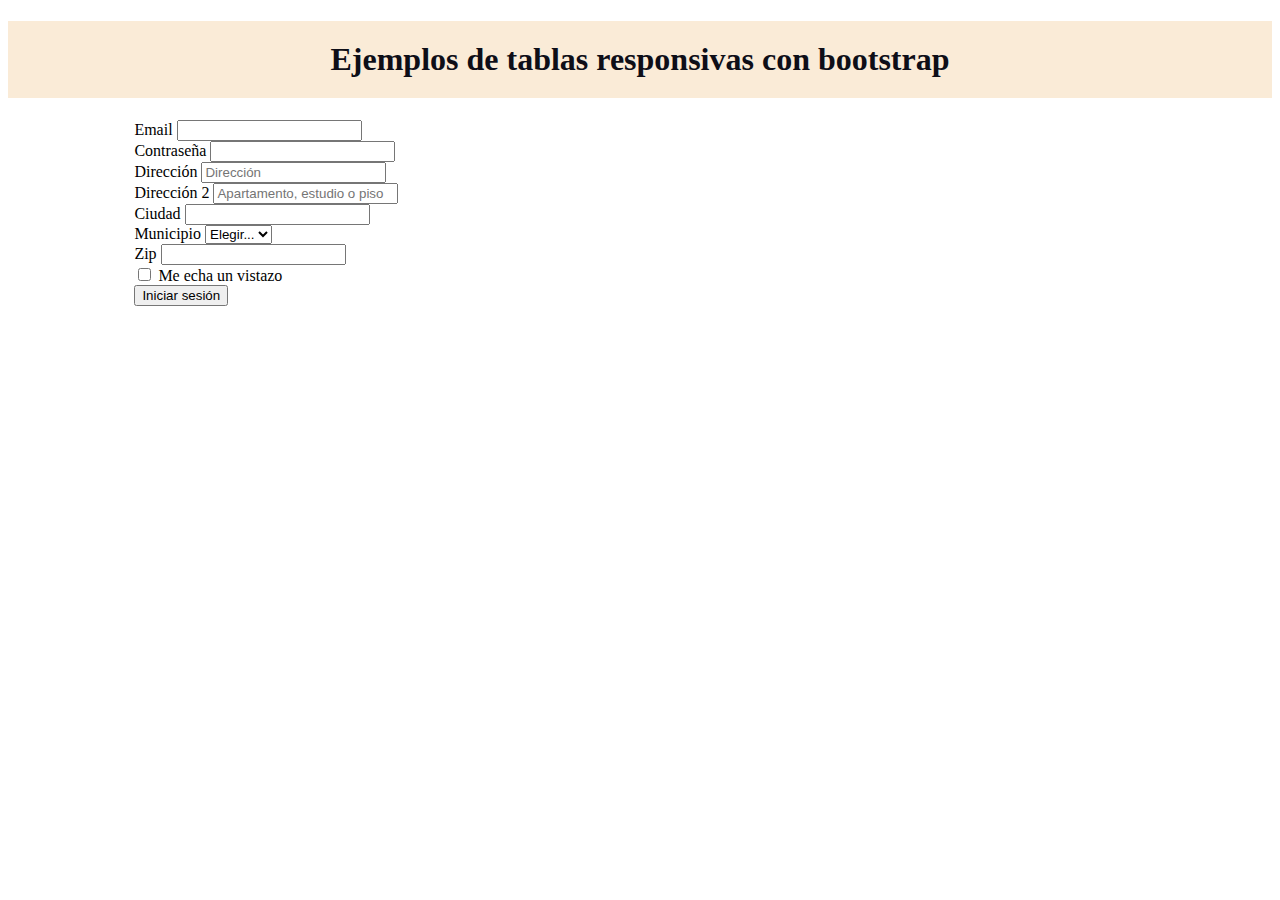
<file: Formularios.html>
<!DOCTYPE html>
<html lang="en">
<head>
    <meta charset="UTF-8">
    <meta name="viewport" content="width=device-width, initial-scale=1.0">
    <link href="https://cdn.jsdelivr.net/npm/bootstrap@5.3.2/dist/css/bootstrap.min.css" rel="stylesheet" 
    integrity="sha384-T3c6CoIi6uLrA9TneNEoa7RxnatzjcDSCmG1MXxSR1GAsXEV/Dwwykc2MPK8M2HN" crossorigin="anonymous">
    <title>Tablas responsivas con bootstrap</title>
    <style>
        h1{
            font-family: 'Segoe UI';
            text-align: center;
            color: rgb(14, 14, 23);
            background-color: antiquewhite;
            padding: 20px;
        }
        .row{
          margin-left: 10%;
          margin-right: 10%;
        }
    </style>
</head>
<body>
    <h1>Ejemplos de tablas responsivas con bootstrap</h1>
    <form class="row g-3">
        <div class="col-md-6">
          <label for="inputEmail4" class="form-label">Email</label>
          <input type="email" class="form-control" id="inputEmail4">
        </div>
        <div class="col-md-6">
          <label for="inputPassword4" class="form-label">Contraseña</label>
          <input type="password" class="form-control" id="inputPassword4">
        </div>
        <div class="col-12">
          <label for="inputAddress" class="form-label">Dirección</label>
          <input type="text" class="form-control" id="inputAddress" placeholder="Dirección">
        </div>
        <div class="col-12">
          <label for="inputAddress2" class="form-label">Dirección 2</label>
          <input type="text" class="form-control" id="inputAddress2" placeholder="Apartamento, estudio o piso">
        </div>
        <div class="col-md-6">
          <label for="inputCity" class="form-label">Ciudad</label>
          <input type="text" class="form-control" id="inputCity">
        </div>
        <div class="col-md-4">
          <label for="inputState" class="form-label">Municipio</label>
          <select id="inputState" class="form-select">
            <option selected>Elegir...</option>
            <option>...</option>
          </select>
        </div>
        <div class="col-md-2">
          <label for="inputZip" class="form-label">Zip</label>
          <input type="text" class="form-control" id="inputZip">
        </div>
        <div class="col-12">
          <div class="form-check">
            <input class="form-check-input" type="checkbox" id="gridCheck">
            <label class="form-check-label" for="gridCheck">
                Me echa un vistazo
            </label>
          </div>
        </div>
        <div class="col-12">
          <button type="submit" class="btn btn-primary">Iniciar sesión</button>
        </div>
      </form>
      <script src="https://cdn.jsdelivr.net/npm/bootstrap@5.3.2/dist/js/bootstrap.bundle.min.js"
       integrity="sha384-C6RzsynM9kWDrMNeT87bh95OGNyZPhcTNXj1NW7RuBCsyN/o0jlpcV8Qyq46cDfL" crossorigin="anonymous"></script>
</body>
</html>
</file>
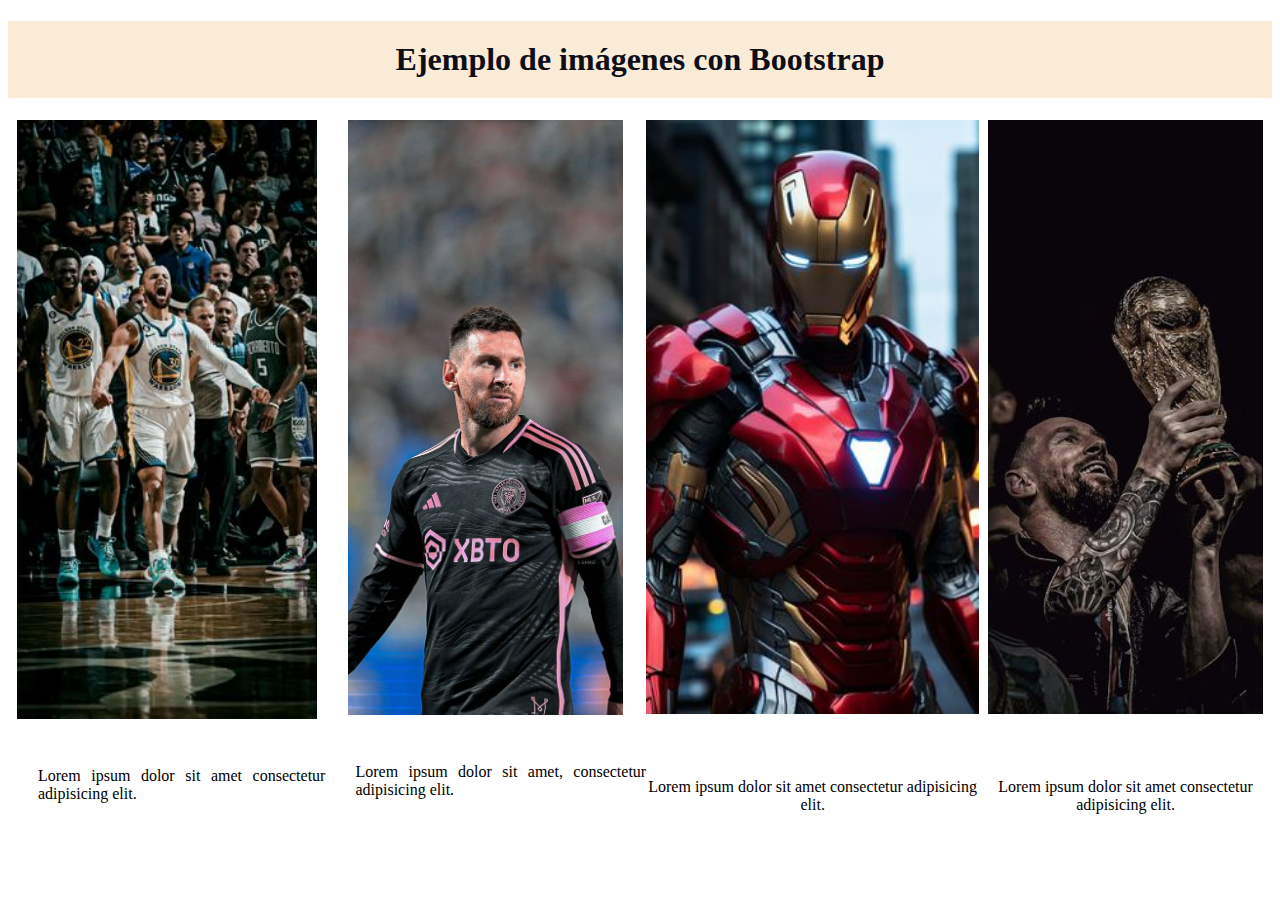
<file: Imagenes.html>
<!DOCTYPE html>
<html lang="en">
<head>
    <meta charset="UTF-8">
    <meta name="viewport" content="width=device-width, initial-scale=1.0">
    <link href="https://cdn.jsdelivr.net/npm/bootstrap@5.3.2/dist/css/bootstrap.min.css" rel="stylesheet" 
    integrity="sha384-T3c6CoIi6uLrA9TneNEoa7RxnatzjcDSCmG1MXxSR1GAsXEV/Dwwykc2MPK8M2HN" crossorigin="anonymous">
    <title>Imagenes responsivas</title>
<style>
    h1{
     font-family: 'Segoe UI';
     text-align: center;
     color: rgb(14, 14, 23);
     background-color: antiquewhite;
     padding: 20px;
    }
    div p{
    padding-top: 10px;
    padding-left: 30px;
    text-align:justify;
    }
    .imagenes{
    display: flex;
}
</style>    
</head>
<body>
    <h1>Ejemplo de imágenes con Bootstrap</h1>
 <div class="imagenes">
    <div style="text-align: center;">
        <img src="img/basquet.jpg" class="img-fluid" alt="..."  width="300">
        <br>
        <br>
        <p>Lorem ipsum dolor sit amet consectetur adipisicing elit.</p>
    </div>

    <div style="text-align: center;">
        <img src="img/juga.jpg" class="img-fluid" alt="..." width="275" >
        <br>
        <br>
        <p>Lorem ipsum dolor sit amet, consectetur adipisicing elit.</p>
    </div>

    <div style="text-align: center;">
        <img src="img/Iroman.jpg" class="img-fluid" alt="..." width="333">
        <br>
        <br>
        <p></p>Lorem ipsum dolor sit amet consectetur adipisicing elit.
    </div>

    <div style="text-align: center;">
        <img src="img/messi.jpg" class="img-fluid" alt="..." width="275">
        <br>
        <br>
        <p></p>Lorem ipsum dolor sit amet consectetur adipisicing elit.
    </div>
 </div>

</body>
</html>
</file>
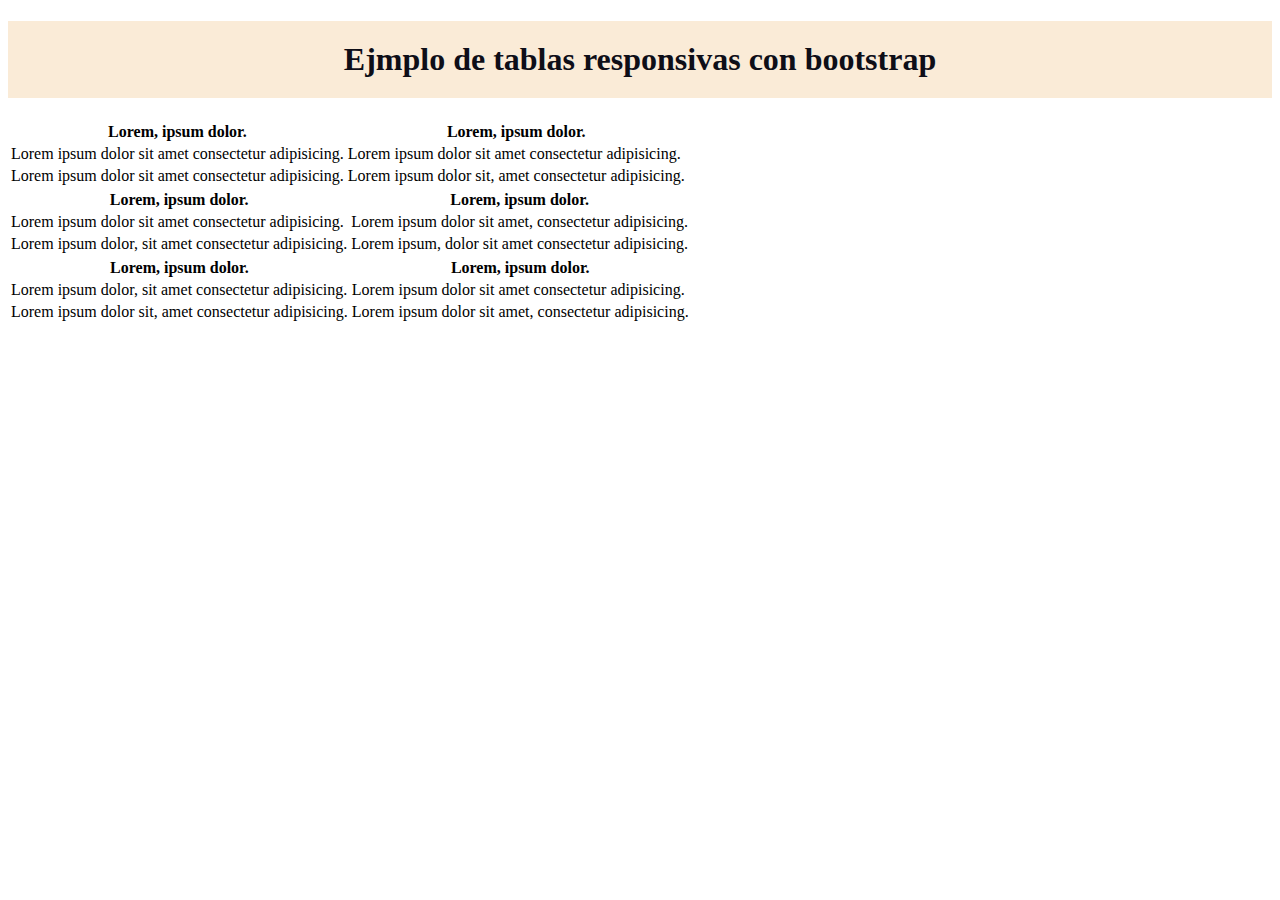
<file: Tablas.html>
<!DOCTYPE html>
<html lang="en">
<head>
  <meta charset="UTF-8">
  <meta name="viewport" content="width=device-width, initial-scale=1.0">
  <link href="https://cdn.jsdelivr.net/npm/bootstrap@5.3.2/dist/css/bootstrap.min.css" rel="stylesheet" 
  integrity="sha384-T3c6CoIi6uLrA9TneNEoa7RxnatzjcDSCmG1MXxSR1GAsXEV/Dwwykc2MPK8M2HN" crossorigin="anonymous">  
  <title>Tablas Responsivas</title>
  <style>
  h1{
    font-family: 'Segoe UI';
    text-align: center;
    color: rgb(14, 14, 23);
    background-color: antiquewhite;
    padding: 20px;
  }
  </style>
  <h1>Ejmplo de tablas responsivas con bootstrap</h1>
</head>
<body>
  <div class="table-responsive-md">
    <table class="table">
      <tr>
        <th>Lorem, ipsum dolor.</th>
        <th>Lorem, ipsum dolor.</th>
      </tr>
      <tr>
        <td>Lorem ipsum dolor sit amet consectetur adipisicing.</td>
        <td>Lorem ipsum dolor sit amet consectetur adipisicing.</td>
      </tr>
      <tr>
        <td>Lorem ipsum dolor sit amet consectetur adipisicing.</td>
        <td>Lorem ipsum dolor sit, amet consectetur adipisicing.</td>
      </tr>
    </table>
  </div>
  <div class="table-responsive-md">
    <table class="table">
      <tr>
        <th>Lorem, ipsum dolor.</th>
        <th>Lorem, ipsum dolor.</th>
      </tr>
      <tr>
        <td>Lorem ipsum dolor sit amet consectetur adipisicing.</td>
        <td>Lorem ipsum dolor sit amet, consectetur adipisicing.</td>
      </tr>
      <tr>
        <td>Lorem ipsum dolor, sit amet consectetur adipisicing.</td>
        <td>Lorem ipsum, dolor sit amet consectetur adipisicing.</td>
      </tr>
    </table>
  </div>
  <div class="table-responsive-lg">
    <table class="table">
      <tr>
        <th>Lorem, ipsum dolor.</th>
        <th>Lorem, ipsum dolor.</th>
      </tr>
      <tr>
        <td>Lorem ipsum dolor, sit amet consectetur adipisicing.</td>
        <td>Lorem ipsum dolor sit amet consectetur adipisicing.</td>
      </tr>
      <tr>
        <td>Lorem ipsum dolor sit, amet consectetur adipisicing.</td>
        <td>Lorem ipsum dolor sit amet, consectetur adipisicing.</td>
      </tr>
    </table>
  </div>
  
<script src="https://cdn.jsdelivr.net/npm/bootstrap@5.3.2/dist/js/bootstrap.bundle.min.js"   
integrity="sha384-C6RzsynM9kWDrMNeT87bh95OGNyZPhcTNXj1NW7RuBCsyN/o0jlpcV8Qyq46cDfL" crossorigin="anonymous"></script>  
</body>
</html>
</file>
